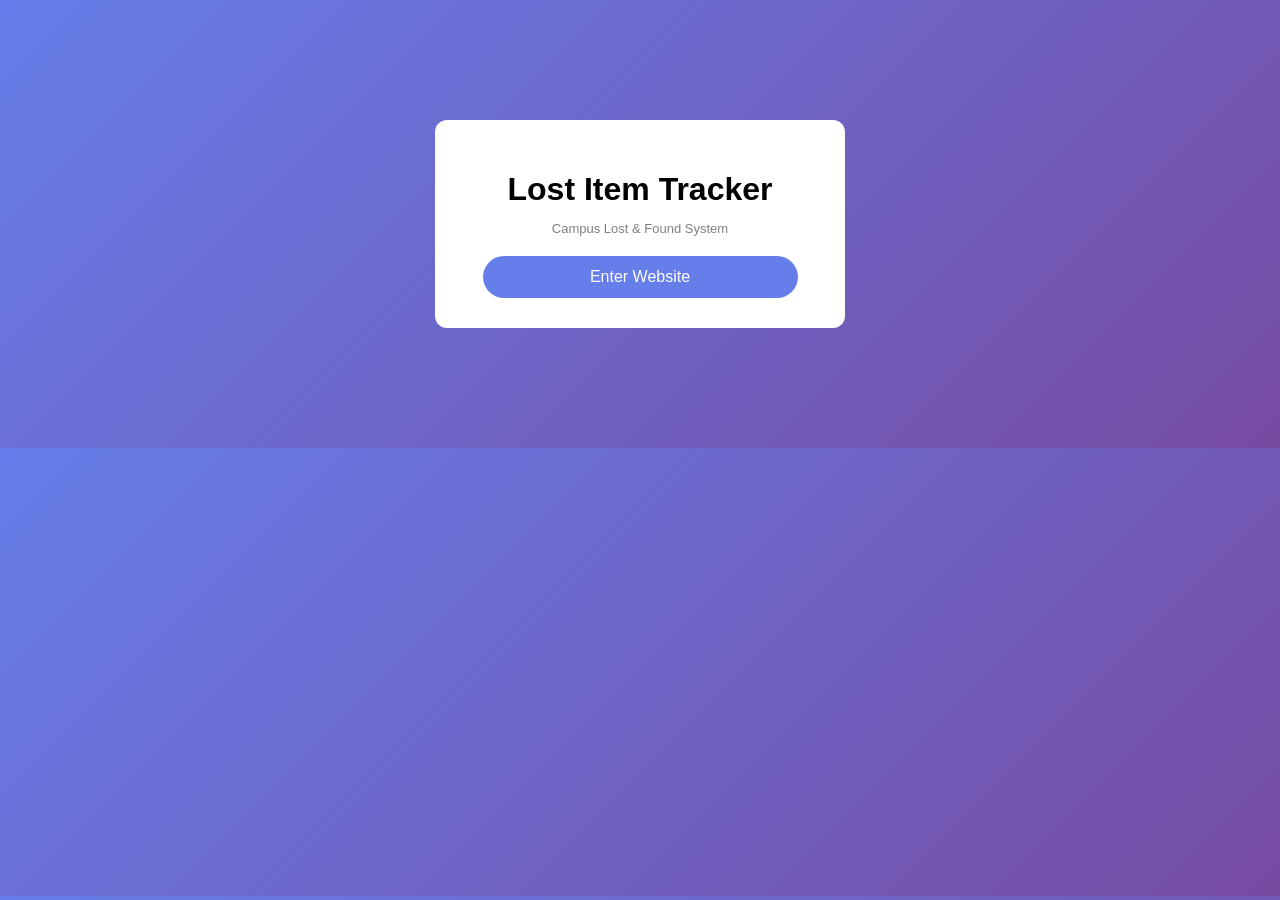
<file: index.html>
<!DOCTYPE html>
<html>
<head>
    <title>Lost Item Tracker</title>

    <link rel="stylesheet" href="style.css">

    <style>
        .home-box {
            background: white;
            width: 350px;
            margin: 120px auto;
            padding: 30px;
            border-radius: 12px;
            text-align: center;
        }

        .home-box h1 {
            margin-bottom: 10px;
        }

        .home-box p {
            color: gray;
            margin-bottom: 20px;
        }

        .home-btn {
            padding: 12px;
            width: 90%;
            border: none;
            border-radius: 25px;
            background: #667eea;
            color: white;
            font-size: 16px;
            cursor: pointer;
        }

        .home-btn:hover {
            background: #5a67d8;
        }
    </style>

</head>
<body>

<div class="home-box">

    <h1>Lost Item Tracker</h1>
    <p>Campus Lost & Found System</p>

    <button class="home-btn" onclick="checkLocation()">
        Enter Website
    </button>

</div>

<script src="script .js"></script>
</body>
</html>
</file>
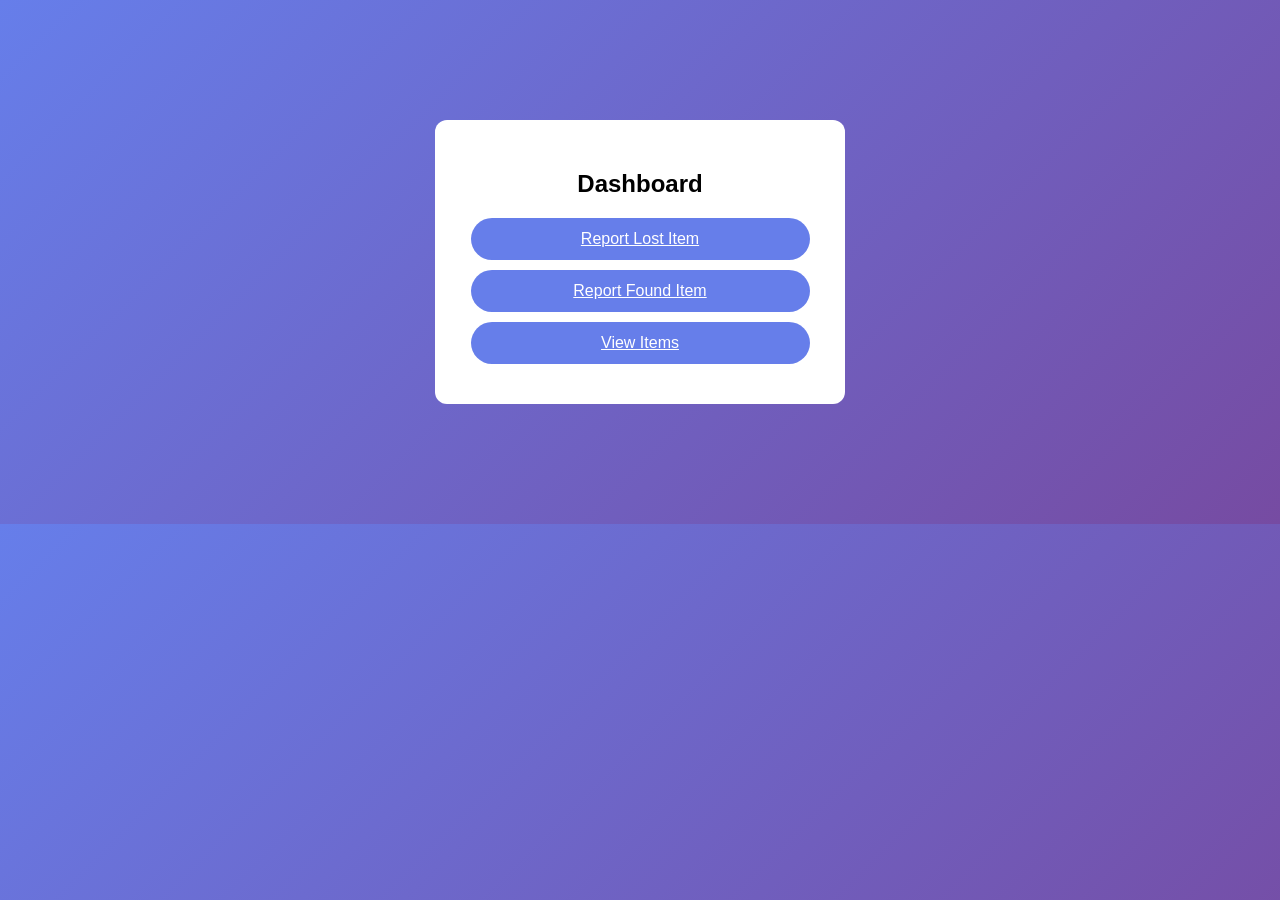
<file: dashboard.html>
<!DOCTYPE html>
<html>
<head>
    <title>Dashboard</title>
    <link rel="stylesheet" href="style.css">

    <style>
        .home-box {
            background: white;
            width: 350px;
            margin: 120px auto;
            padding: 30px;
            border-radius: 12px;
            text-align: center;
        }

        .home-box h2 {
            margin-bottom: 20px;
        }

        .home-btn {
            display: block;
            width: 90%;
            padding: 12px;
            margin: 10px auto;
            border: none;
            border-radius: 25px;
            background: #667eea;
            color: white;
            cursor: pointer;
        }

        .home-btn:hover {
            background: #5a67d8;
        }
    </style>

</head>
<body>

<div class="home-box">

    <h2>Dashboard</h2>

    <a href="report_lost.html" class="home-btn">
        Report Lost Item
    </a>

    <a href="report_found.html" class="home-btn">
        Report Found Item
    </a>

    <a href="view.html" class="home-btn">
        View Items
    </a>

</div>

<script src="script .js"></script>
</body>
</html
</file>
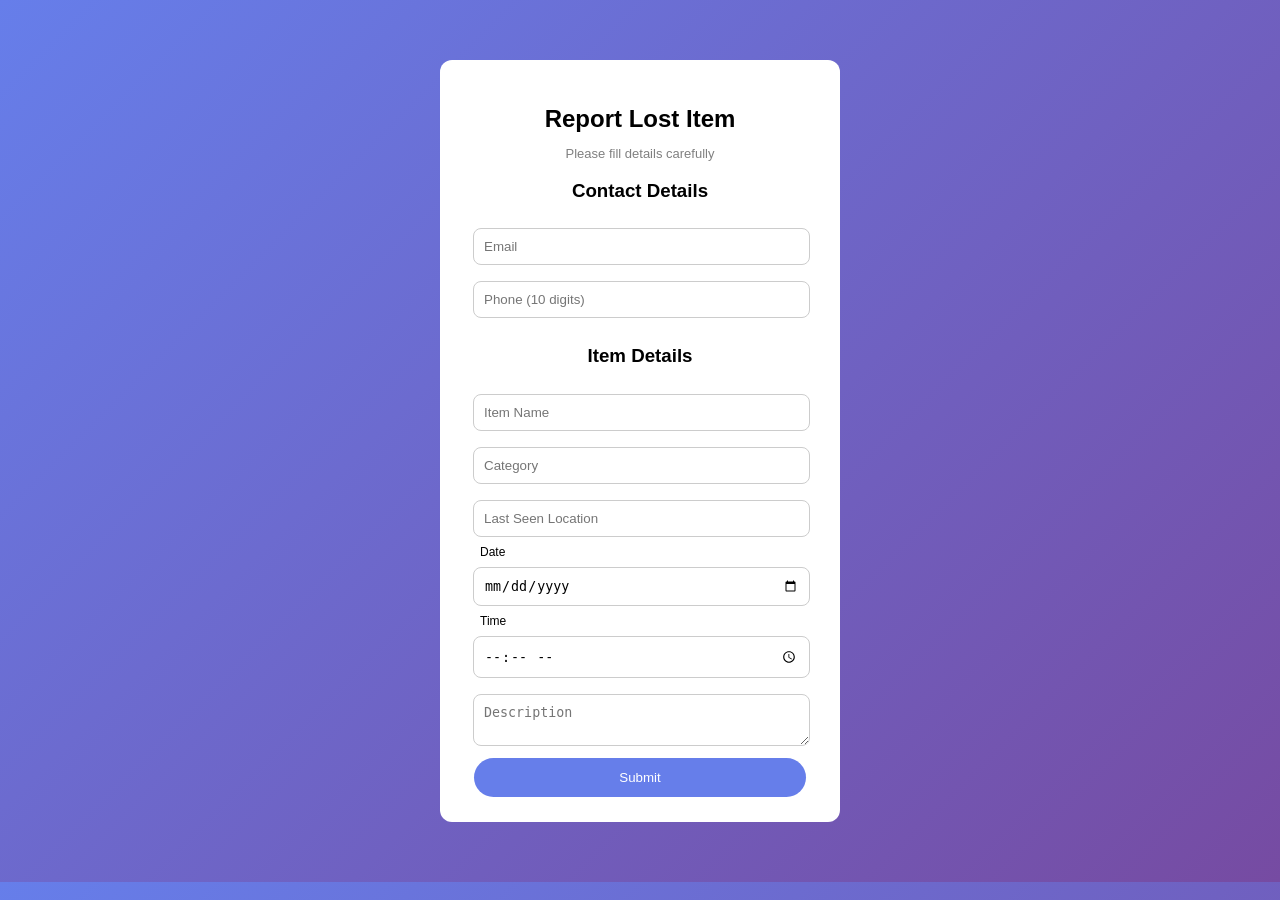
<file: report_lost.html>
<!DOCTYPE html>
<html>
<head>
    <title>Report Lost Item</title>
    <link rel="stylesheet" href="style.css">
</head>
<body>

<div class="form-box">
    <h2>Report Lost Item</h2>
    <p>Please fill details carefully</p>

    <form onsubmit="return validateForm()">

        <h3>Contact Details</h3>

        <input type="email" placeholder="Email" required>
        <input type="tel" id="phone" placeholder="Phone (10 digits)" pattern="[0-9]{10}" maxlength="10" required>

        <h3>Item Details</h3>

        <input type="text" placeholder="Item Name" maxlength="30" required>

        <input type="text" placeholder="Category" maxlength="30" required>

        <input type="text" placeholder="Last Seen Location" maxlength="50" required>

        <!-- DATE -->
        <label for="date">Date</label>
        <input type="date" id="date" required>

        <!-- TIME -->
        <label for="time">Time</label>
        <input type="time" id="time" required>

        <textarea placeholder="Description" maxlength="150"></textarea>

        <button type="submit">Submit</button>
    </form>
</div>

<script>
// populate current date and time when the page loads
window.addEventListener('DOMContentLoaded', () => {
    const dateInput = document.getElementById('date');
    const timeInput = document.getElementById('time');
    if (dateInput) {
        const today = new Date();
        const yyyy = today.getFullYear();
        const mm = String(today.getMonth()+1).padStart(2,'0');
        const dd = String(today.getDate()).padStart(2,'0');
        dateInput.value = ${yyyy}-${mm}-${dd};
    }
    if (timeInput) {
        const now = new Date();
        const hh = String(now.getHours()).padStart(2,'0');
        const mi = String(now.getMinutes()).padStart(2,'0');
        timeInput.value = ${hh}:${mi};
    }
});
</script>
<script src="script .js"></script>
</body>
</html>
</file>
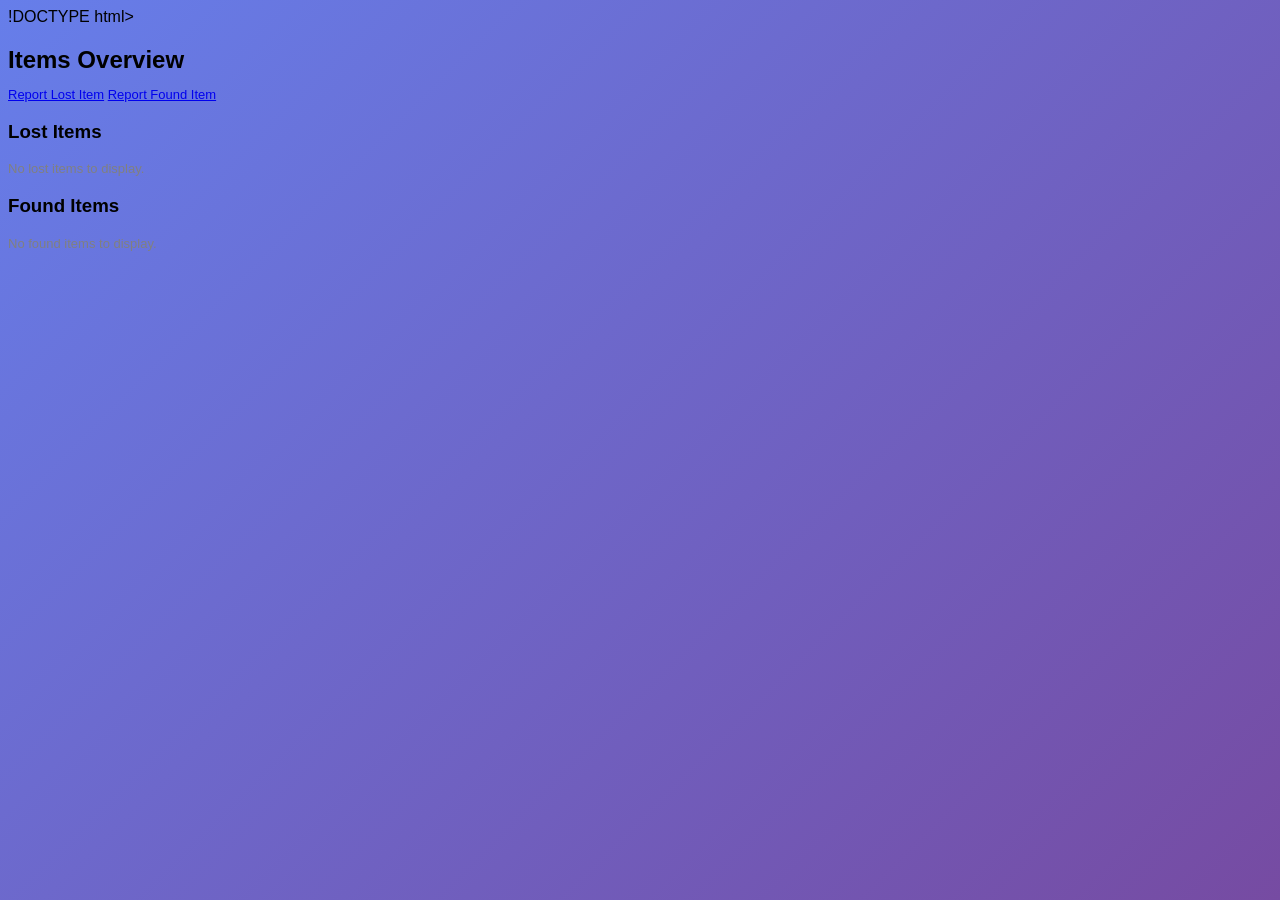
<file: view.html>
!DOCTYPE html>
<html>
<head>
    <title>View Items</title>
    <link rel="stylesheet" href="style.css">
</head>
<body>

<div class="main">
    <h2>Items Overview</h2>
    <p>
        <a href="report_lost.html" class="btn">Report Lost Item</a>
        <a href="report_found.html" class="btn">Report Found Item</a>
    </p>

    <section class="items-section">
        <h3>Lost Items</h3>
        <!-- dynamically generated lost items would go here -->
        <p class="placeholder">No lost items to display.</p>
    </section>

    <section class="items-section">
        <h3>Found Items</h3>
        <!-- dynamically generated found items would go here -->
        <p class="placeholder">No found items to display.</p>
    </section>
</div>

<script src="script .js"></script>
</body>
</html>
</file>
<file: style.css>
body {
    font-family: Arial;
    background: linear-gradient(135deg, #667eea, #764ba2);
}

.form-box {
    background: white;
    width: 350px;
    margin: 60px auto;
    padding: 25px;
    border-radius: 12px;
    text-align: center;
}

h2 {
    margin-bottom: 5px;
}

p {
    font-size: 13px;
    color: gray;
}

input, select, textarea {
    width: 90%;
    padding: 10px;
    margin: 8px;
    border-radius: 8px;
    border: 1px solid #ccc;
}

button {
    width: 95%;
    padding: 12px;
    background: #667eea;
    color: white;
    border: none;
    border-radius: 25px;
    cursor: pointer;
}

button:hover {
    background: #5a67d8;
}

label {
    font-size: 12px;
    display: block;
    text-align: left;
    margin-left: 15px;
}
</file>
